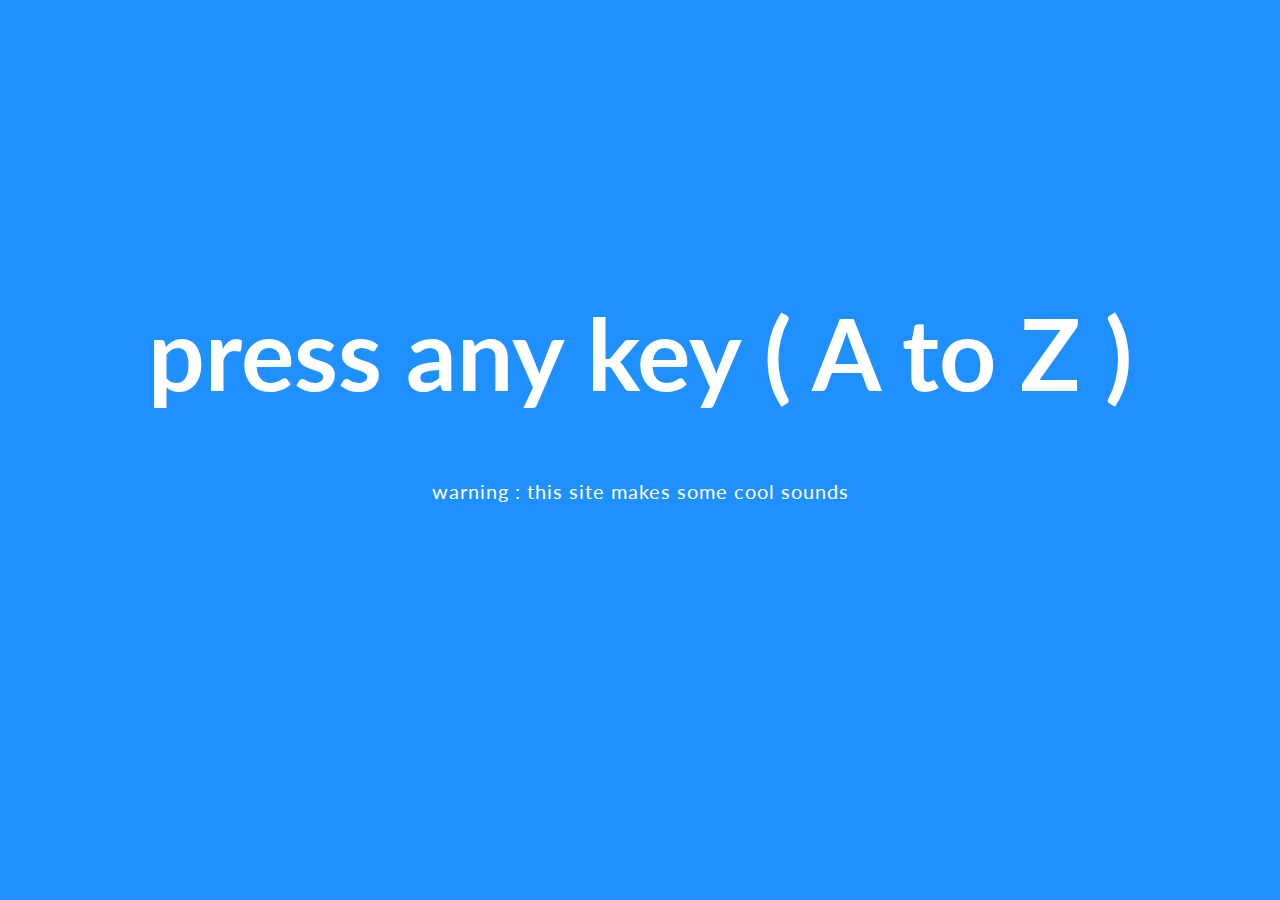
<file: 01-drumkit/index.html>
<!DOCTYPE html>
<html lang="en">
<head>
  <meta charset="UTF-8">
  <meta name="viewport" content="width=device-width, initial-scale=1.0">
  <meta http-equiv="X-UA-Compatible" content="ie=edge">
  <title>Sound Kit</title>
  <link rel="stylesheet" href="style.css">
</head>
<body>
  <header class="header">
    <h1>press any key ( A to Z )</h1>
    <p>warning : this site makes some cool sounds</p>
  </header>
  <main>
    <div class="keys">
      <!-- q to the p -->
      <div data-key="81" class="key"></div>
      <div data-key="87" class="key"></div>
      <div data-key="69" class="key"></div>
      <div data-key="82" class="key"></div>
      <div data-key="84" class="key"></div>
      <div data-key="89" class="key"></div>
      <div data-key="85" class="key"></div>
      <div data-key="73" class="key"></div>
      <div data-key="79" class="key"></div>
      <div data-key="80" class="key"></div>

      <div data-key="76" class="key"></div>
      <div data-key="65" class="key"></div>
      <div data-key="83" class="key"></div>
      <div data-key="68" class="key"></div>
      <div data-key="70" class="key"></div>
      <div data-key="71" class="key"></div>
      <div data-key="72" class="key"></div>
      <div data-key="74" class="key"></div>
      <div data-key="75" class="key"></div>
      <div data-key="76" class="key"></div>

      <div data-key="90" class="key"></div>
      <div data-key="88" class="key"></div>
      <div data-key="67" class="key"></div>
      <div data-key="86" class="key"></div>
      <div data-key="66" class="key"></div>
      <div data-key="78" class="key"></div>
      <div data-key="77" class="key"></div>

    </div>
  </main>

  <audio data-key="81" src="./sounds/boom.wav"></audio>
  <audio data-key="87" src="./sounds/splits.wav"></audio>
  <audio data-key="69" src="./sounds/clap.wav"></audio>
  <audio data-key="82" src="./sounds/clay.wav"></audio>
  <audio data-key="84" src="./sounds/confetti.wav"></audio>
  <audio data-key="89" src="./sounds/corona.wav"></audio>
  <audio data-key="85" src="./sounds/dotted-spiral.wav"></audio>
  <audio data-key="73" src="./sounds/flash-1.wav"></audio>
  <audio data-key="79" src="./sounds/flash-3.wav"></audio>
  <audio data-key="80" src="./sounds/glimmer.wav"></audio>


  <audio data-key="65" src="./sounds/hihat.wav"></audio>
  <audio data-key="83" src="./sounds/kick.wav"></audio>
  <audio data-key="68" src="./sounds/moon.wav"></audio>
  <audio data-key="70" src="./sounds/openhat.wav"></audio>
  <audio data-key="71" src="./sounds/boom.wav"></audio>
  <audio data-key="72" src="./sounds/clap.wav"></audio>
  <audio data-key="74" src="./sounds/wipe.wav"></audio>
  <audio data-key="75" src="./sounds/ride.wav"></audio>
  <audio data-key="76" src="./sounds/snare.wav"></audio>
 
  <audio data-key="90" src="./sounds/splits.wav"></audio>
  <audio data-key="88" src="./sounds/squiggle.wav"></audio>
  <audio data-key="67" src="./sounds/strike.wav"></audio>
  <audio data-key="86" src="./sounds/suspension.wav"></audio>
  <audio data-key="66" src="./sounds/timer.wav"></audio>
  <audio data-key="78" src="./sounds/veil.wav"></audio>
  <audio data-key="77" src="./sounds/wipe.wav"></audio>


  <script src ="app.js"></script>
</body>
</html>
</file>
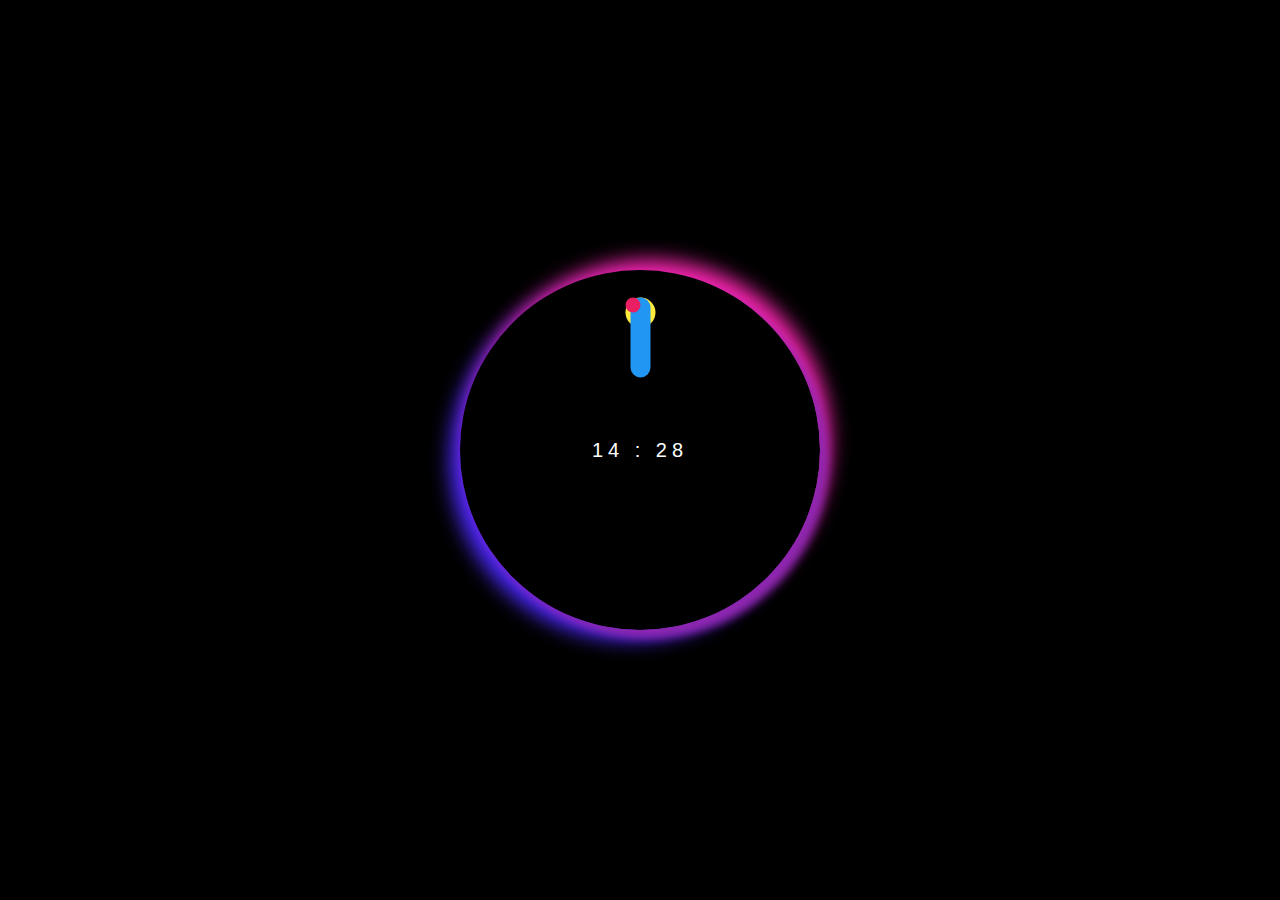
<file: 02-clock/index.html>
<!DOCTYPE html>
<html lang="en">

<head>
  <meta charset="UTF-8">
  <title>JS + CSS Clock</title>
  <link rel="stylesheet" href="style.css">
</head>

<body>
  <div class="clock-text">
    <span class="clock-hour">00</span>
    <span class="clock-divider">:</span>
    <span class="clock-min">00</span>
  </div>
  <div class="clock">
    <div class="clock-face">
      <div class="hand hour-hand"></div>
      <div class="hand min-hand"></div>
      <div class="hand second-hand"></div>
    </div>
    <div class="clock-light"></div>
  </div>

  <script src="app.js"></script>
</body>
<html>
</file>
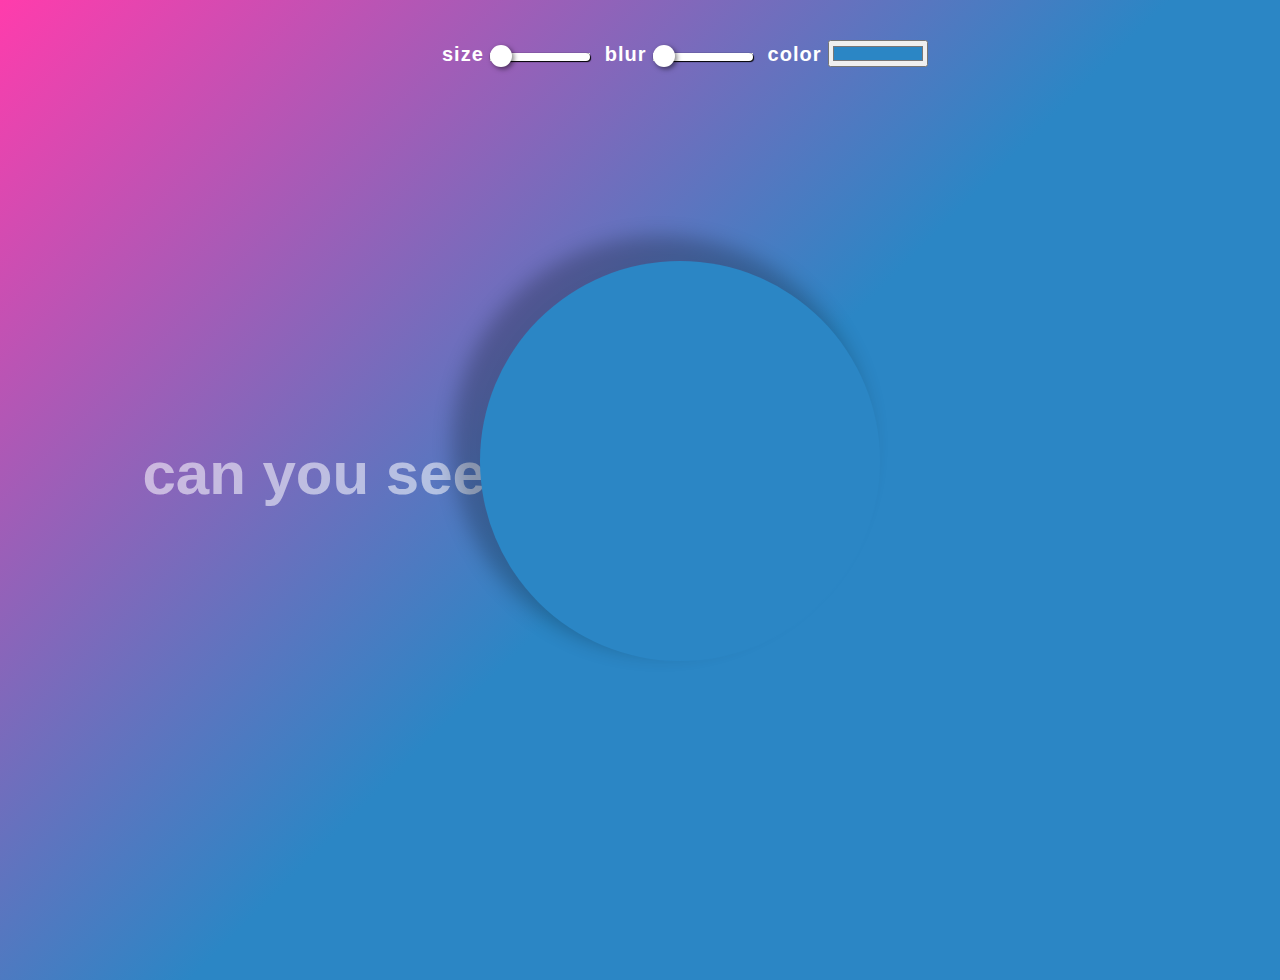
<file: 03-css/index.html>
<!DOCTYPE html>
<html lang="en">
<head>
  <meta charset="UTF-8">
  <meta name="viewport" content="width=device-width, initial-scale=1.0">
  <meta http-equiv="X-UA-Compatible" content="ie=edge">
  <title>css variables</title>
  <link rel="stylesheet" href="style.css">
</head>
<body>
  <div class="wrapper">
    <form class = "controls">  
      <label for="spacing">size </label>
      <input id="spacing" type="range" name="spacing" min="400" max="2500" value="400" data-sizing="px">
    
      <label for="blur">blur </label>
      <input id="blur" type="range" name="blur" min="0" max="25" value="0" data-sizing="px">
    
      <label for="base">color </label>
      <input id="base" type="color" name="base" value="#2B86C5">
    </form>
    <h2>can you see me?</h2>
    <div class="circle"></div>
  </div>
  <script src="app.js"></script>
</body>
</html>
</file>
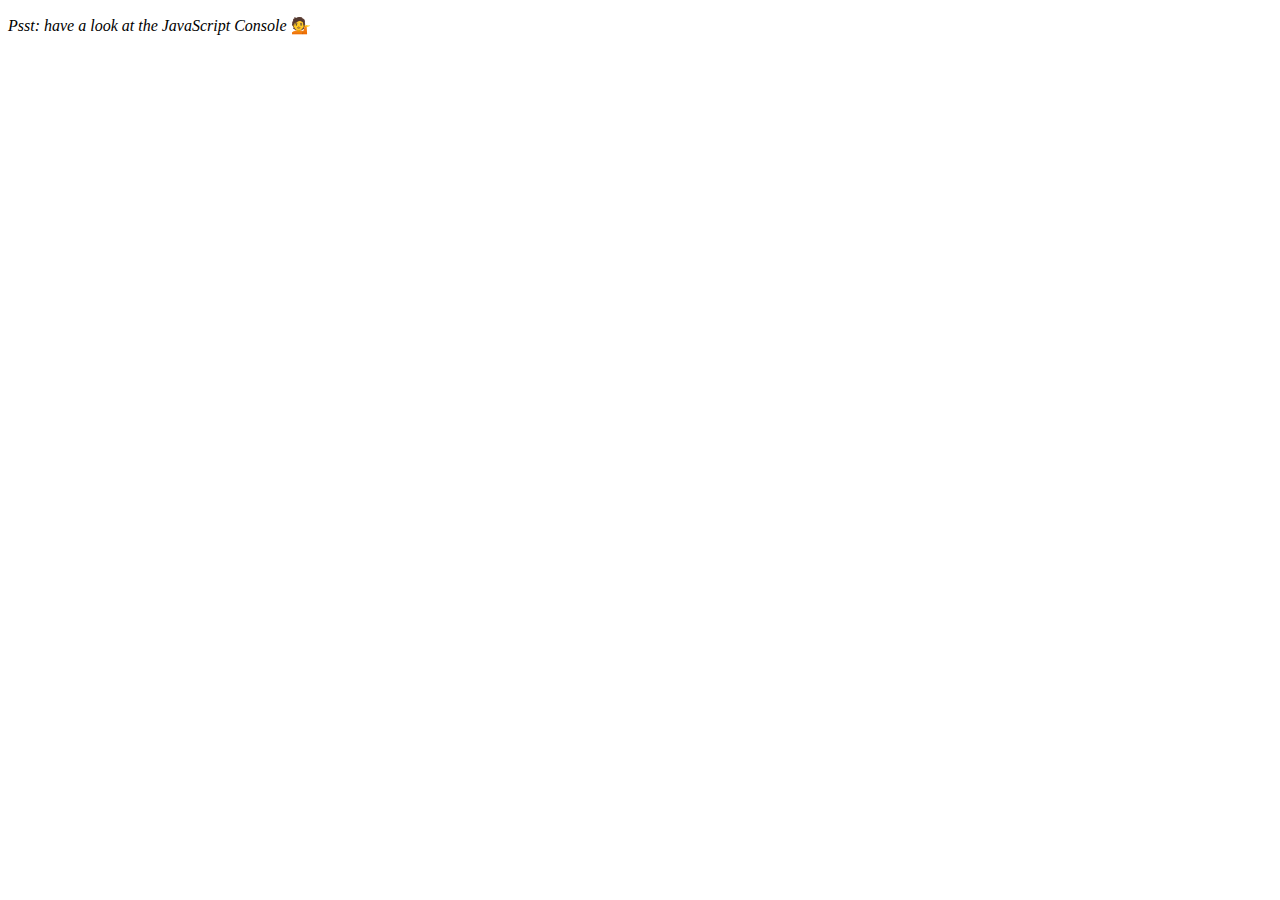
<file: 04-array/index.html>
<!DOCTYPE html>
<html lang="en">

<head>
  <meta charset="UTF-8">
  <title>Array Cardio 💪</title>
</head>

<body>
  <p>
    <em>Psst: have a look at the JavaScript Console</em> 💁</p>
  <script src="app.js"></script>
</body>

</html>
</file>
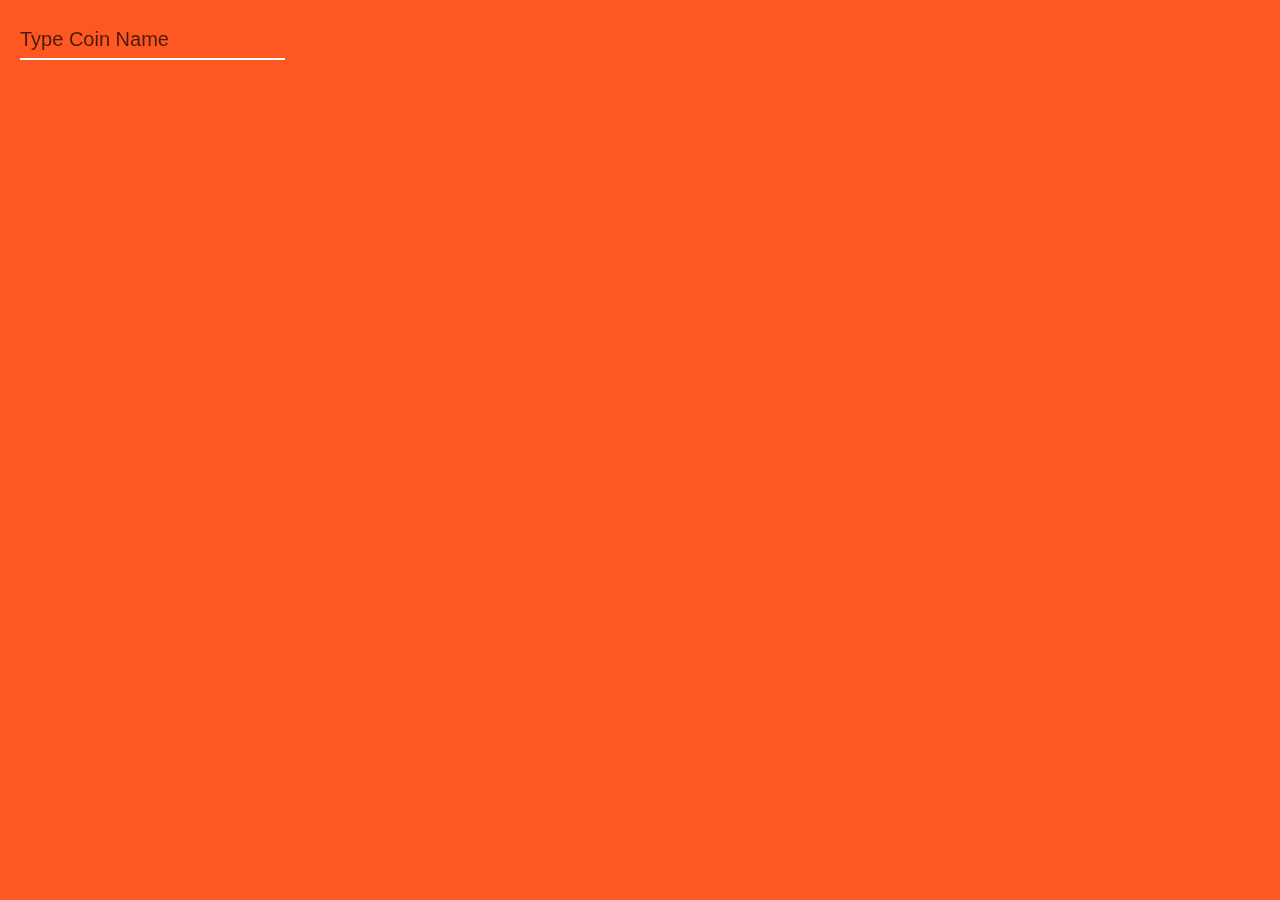
<file: 06-typeAhead/index.html>
<!DOCTYPE html>
<html lang="en">

<head>
  <meta charset="UTF-8">
  <title>Type Ahead 👀</title>
  <link rel="stylesheet" href="style.css">
</head>

<body>

  <form class="search-form">
    <div class="input-wrapper">
      <input type="text" class="search" placeholder="Type Coin Name" autofocus>
    </div>
    <ul class="suggestions">
      <li>what are you looking for?</li>
    </ul>
  </form>
  <script src="app.js"></script>
</body>

</html>
</file>
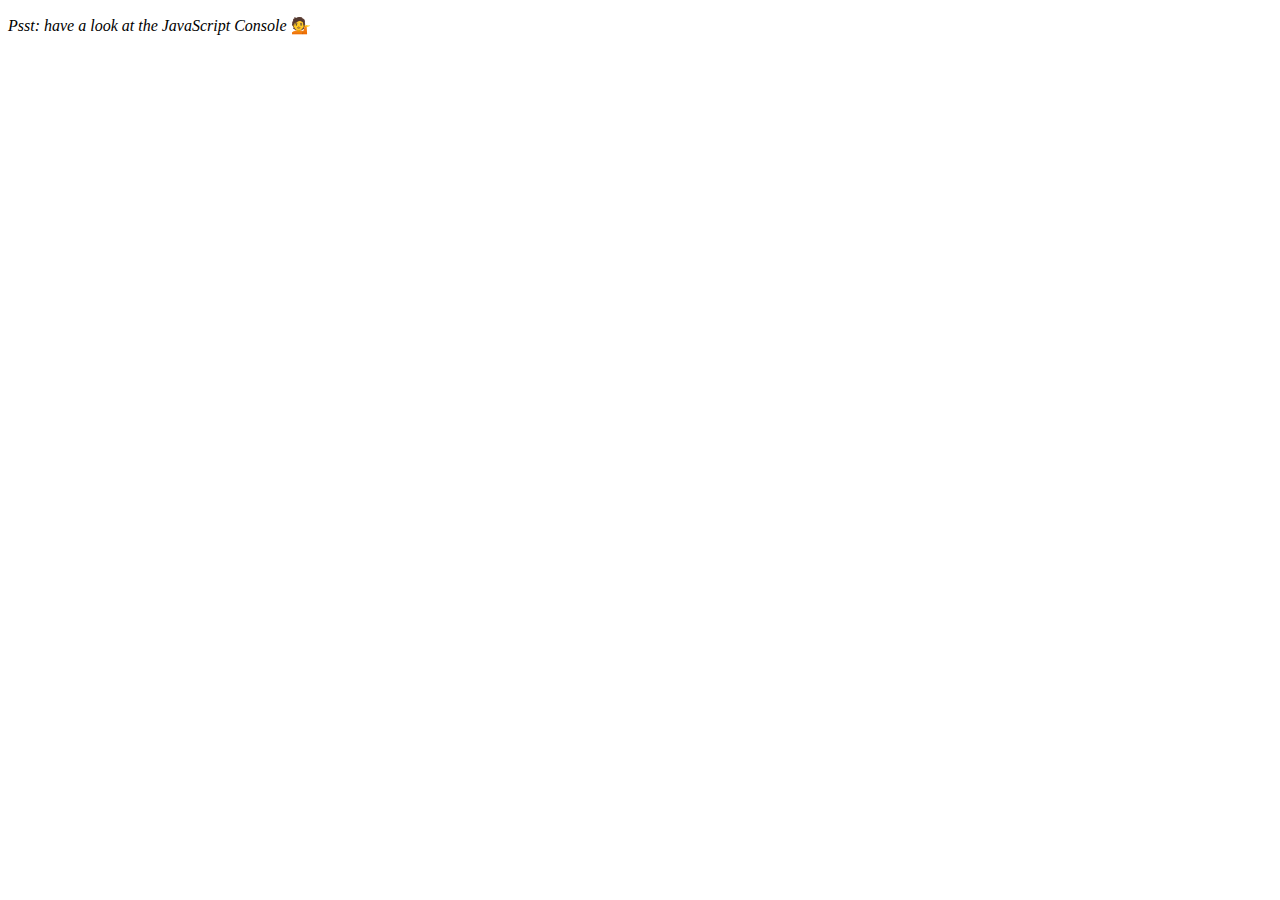
<file: 07-array2/index.html>
<!DOCTYPE html>
<html lang="en">
<head>
  <meta charset="UTF-8">
  <title>Array Cardio 💪💪</title>
</head>
<body>
  <p><em>Psst: have a look at the JavaScript Console</em> 💁</p>
  <script src="app.js"></script>
</body>
</html>
</file>
<file: 01-drumkit/style.css>
@charset "utf-8";
@import url('https://fonts.googleapis.com/css?family=Lato');
html, body{
  margin: 0;
}
body {
  background-color: dodgerblue;
  font-family: 'Lato', sans-serif;
  color: white;
  font-size: 10px;
}
header {
  position: absolute;
  top: 25vh;
  z-index: -1;
  color: rgba(255,255,255,1);
  transition: color 2s ease-in-out;
  width: 100%;
}

h1 {
  font-size: 10em;
  text-align: center;
}

p {
  font-size: 2em;
  text-align: center;
  letter-spacing: 1px;
}

.fade {
  color: rgba(255, 255, 255, 0.3);
}
main {
  width: 100%;
  height: 100vh;
}

.keys {
  display: flex;
  flex-wrap: wrap;
  justify-content: center;
  align-items: center;
  margin: 0 auto;
  width: 85%;
  height: 90vh;
}

.key {
  display: inline-flex;
  width: 70px;
  height: 70px;
  border-radius: 50%;
  background-color: #ffeb3b;
  margin: 20px;
  transition: transform 0.2s ease-in-out;
  transform: scale(0.0);
}

.isPlaying {
  transform: scale(3);
}
</file>
<file: 02-clock/style.css>
html {
      background-color: #000;
      background-size:cover;
      font-family: sans-serif;
      text-align: center;
      font-size: 10px;
    }

    body {
      margin: 0;
      font-size: 2rem;
      display:flex;
      flex:1;
      min-height: 100vh;
      align-items: center;
    }

    .clock-text {
      color: white;
      position: absolute;
      text-align: center;
      left: 50%;
      transform: translateX(-50%);
      font-size: 2rem;
      letter-spacing: 0.5rem;
    }
    
    .clock {
      width: 30rem;
      height: 30rem;
      border-radius:50%;
      margin: 100px auto;
      position: relative;
      padding: 3rem;
    }

    .clock-light {
      width: 100%;
      height: 100%;
      border-radius:50%;
      position: absolute;
      top: 0;
      left: 0;
      box-shadow: 8px 8px 10px 0px #8e27b0,
        10px -10px 20px 0px #ff26b2, 
        -10px 10px 20px 0px #4c2bff;
      }
      
    .animate {
      animation-duration: 5s;
      animation-name: rotation;
      animation-iteration-count: infinite;
      animation-timing-function: linear;
    }

    @keyframes rotation {
      0% {
        transform: rotate(0deg);
      }
      100% {
        transform: rotate(360deg);
      }
    }
    
    .clock-face {
      position: relative;
      width: 100%;
      height: 100%;
      transform: translateY(-3px);
    }

    .hand {
      width:50%;
      height: 1px;
      background:transparent;
      position: absolute;
      top:50%;
      transform-origin: 100%;
      transform: rotate(90deg);
      transition: all 0.05s ease;
    }

    .second-hand::after {
      content:"";
      width: 15px;
      height: 15px;
      background-color: #E91E63;
      border-radius: 30px;
      position: absolute;
      left: 0;
    }
    
    .hour-hand::after {
      content:"";
      width: 30px;
      height: 30px;
      background-color: #ffeb3b;
      border-radius: 30px;
      position: absolute;
      left: 0;
      top: -15px;
    }

    .min-hand::after {
      content:"";
      width: 80px;
      height: 20px;
      background-color: #2196F3;
      border-radius: 50px;
      position: absolute;
      left: 0;
      top: -10px;
    }
</file>
<file: 03-css/style.css>
:root {
  --base: #2B86C5;
  --spacing: 400px;
  --blur: 0px;
}

body {
  box-sizing: border-box;
  margin: 0;
  padding: 0;
  text-align: center;
  color: white;
  font-family: 'helvetica neue', sans-serif;
  font-weight: 100;
}

.wrapper {
  width: 100%;
  height: 100vh;
  background: linear-gradient(-225deg, #FF3CAC 0%, var(--base) 50%);
  padding: 40px;
  overflow: hidden;
}

.controls {
  margin-bottom: 50px;
}

label {
  font-size: 20px;
  font-weight: bold;
  letter-spacing: 1px;
  margin-left: 10px;
}

input {
  width:100px;
}
input[type=range] {
  -webkit-appearance: none;
  margin: 8px 0;
}
input[type=range]:focus {
  outline: none;
}

input[type=range]::-webkit-slider-runnable-track {
  width: 100%;
  height: 8px;
  cursor: pointer;
  box-shadow: 1px 1px 1px #000000, 0px 0px 1px #0d0d0d;
  background: #ffffff;
  border-radius: 4px;
  border: 0px solid #010100;
}

input[type=range]::-webkit-slider-thumb {
  box-shadow: 2px 2px 5px rgba(0, 0, 0, 0.5);
  border: 0px solid #000000;
  height: 22px;
  width: 22px;
  border-radius: 15px;
  background: #ffffff;
  cursor: pointer;
  -webkit-appearance: none;
  margin-top: -8px;
}


h2 {
  color: #ffffff8c;
  font-size: 60px;
  position: absolute;
  margin: 25% auto 0 auto;
  padding-left: 8%;
}

.circle {
  width: var(--spacing);
  height: var(--spacing);
  border-radius: 50%;
  box-shadow: #0000003d -20px -17px 20px 8px;
  background: var(--base);
  filter: blur(var(--blur));
  margin: 15% auto;
}
</file>
<file: 06-typeAhead/style.css>
html {
  box-sizing: border-box;
  background: #FF5722;
  font-family: Arial, Helvetica, sans-serif;
  letter-spacing: 0.3px;
  font-size: 20px;
  font-weight: 200;
  font-weight: 400;
}
*, *:before, *:after {
  box-sizing: inherit;
  margin: 0;
  padding: 0;
  border: 0;
}

.search-form {
  display: flex;
  justify-content: space-between;
  /* align-items: baseline; */
}


input.search {
  margin-left: 20px;
  margin-top: 20px;
  height: 40px;
  color: black;
  border-bottom: black 2px solid;
  background: transparent;
  font-family: inherit;
  font-size: 20px;
  text-transform: capitalize;
  position: fixed;
}

input::-webkit-input-placeholder {
  color: rgba(0, 0, 0, 0.7);
}

input::-moz-placeholder {
  color: rgba(0, 0, 0, 0.7);
}
input:focus {
  outline: 0;
  border-color: white;
  color: white;
}
.suggestions {
  width: 65%;
  margin-top: 20px;
}
.suggestions li {
  list-style: none;
  margin:0;
  padding:10px 20px;
  font-size: 24x;
  display:flex;
  justify-content: space-between;
  text-transform: capitalize;
  border-bottom: 1px solid #00000011;
}

span.name {
  width: 60%;
}
span.symbol {
  width: 10%;
  font-size: 12px;
  margin-right: auto;
}

span.population {
  font-size: 12px;
  margin-left: auto;
}

.population::before {
  content: '$';
  /* font-size: 10px; */
  padding-right: 2px;
}

.hl {
  border-bottom: 2px solid black;
}
</file>
